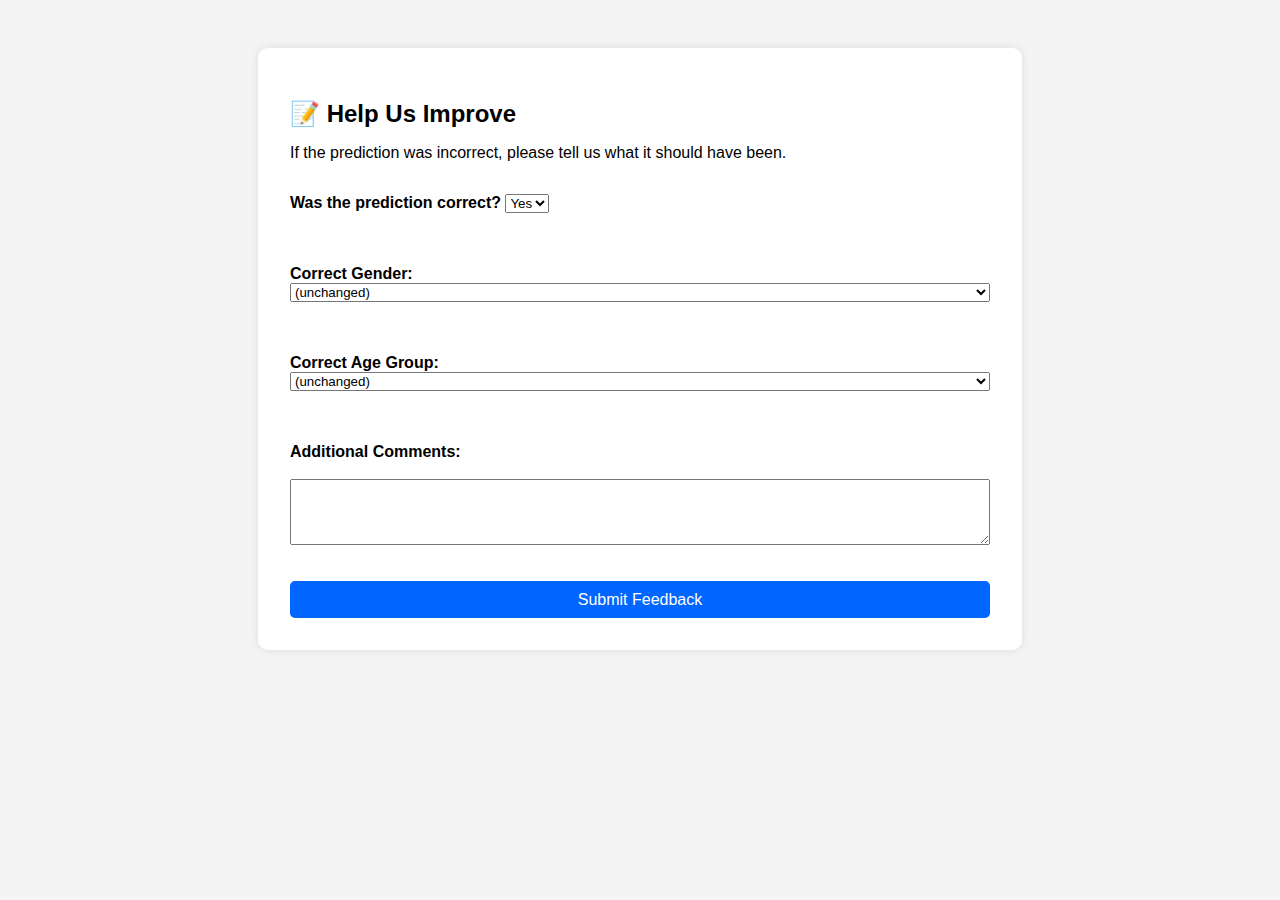
<file: templates/feedback.html>
<!DOCTYPE html>
<html lang="en">
<head>
  <meta charset="UTF-8">
  <title>Feedback – BettaVox</title>
  <link rel="stylesheet" href="/static/css/main.css">
  <link rel="stylesheet" href="/static/css/feedback.css">
</head>
<body>
  <div class="container">
    <h2>📝 Help Us Improve</h2>
    <p>If the prediction was incorrect, please tell us what it should have been.</p>

    <form method="POST" action="/feedback">
      <input type="hidden" name="id" value="{{ prediction_id }}" />
      <label>
        Was the prediction correct?
        <select name="is_correct">
          <option value="1">Yes</option>
          <option value="0">No</option>
        </select>
      </label><br><br>

      <label>Correct Gender:</label>
      <select name="corrected_gender">
        <option value="">(unchanged)</option>
        <option value="Male">Male</option>
        <option value="Female">Female</option>
      </select><br><br>

      <label>Correct Age Group:</label>
      <select name="corrected_age_group">
        <option value="">(unchanged)</option>
        <option value="child">Child</option>
        <option value="teen">Teen</option>
        <option value="adult">Adult</option>
      </select><br><br>

      <label>Additional Comments:</label><br>
      <textarea name="user_feedback" rows="4" cols="50"></textarea><br><br>

      <button type="submit">Submit Feedback</button>
    </form>
  </div>
</body>
</html>
</file>
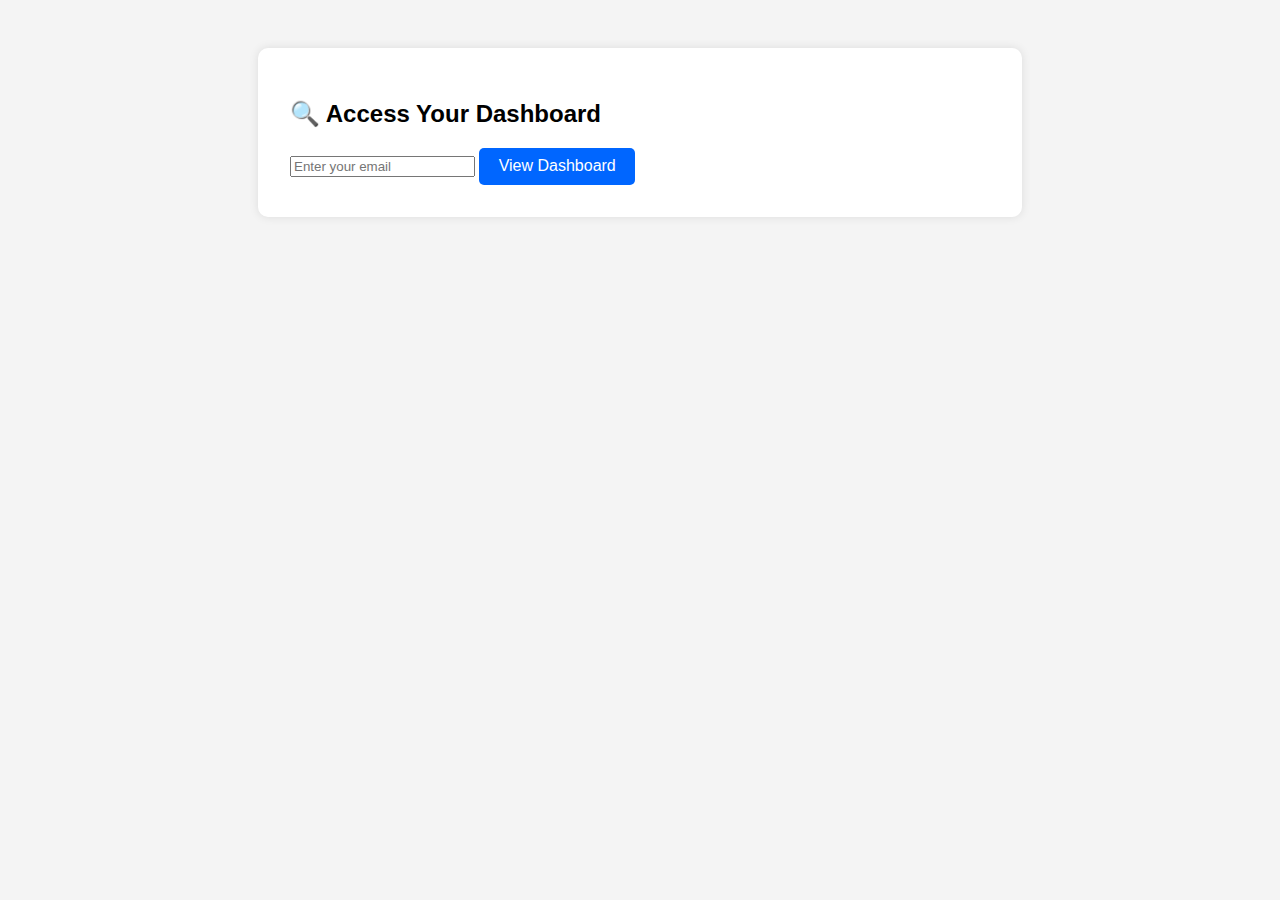
<file: templates/lookup.html>
<!-- lookup.html -->
<!DOCTYPE html>
<html lang="en">
<head>
  <meta charset="UTF-8">
  <title>Access Dashboard - BettaVox</title>
  <link rel="stylesheet" href="/static/css/main.css">
</head>
<body>
  <div class="container">
    <h2>🔍 Access Your Dashboard</h2>
    <form method="POST" action="/dashboard">
      <input type="email" name="email" placeholder="Enter your email" required>
      <button type="submit">View Dashboard</button>
    </form>
  </div>
</body>
</html>
</file>
<file: static/css/main.css>
body {
  font-family: 'Segoe UI', sans-serif;
  background-color: #f4f4f4;
  margin: 0;
  padding: 0;
}

.container {
  max-width: 700px;
  margin: 3rem auto;
  background: #fff;
  padding: 2rem;
  border-radius: 10px;
  box-shadow: 0 0 10px rgba(0,0,0,0.1);
}

button {
  background-color: #0066ff;
  color: white;
  padding: 0.6rem 1.2rem;
  border: none;
  border-radius: 5px;
  cursor: pointer;
  font-size: 1rem;
}

input[type="file"] {
  margin-top: 1rem;
}
.btn {
  background-color: #2e6da4;
  color: white;
  padding: 10px 14px;
  border: none;
  border-radius: 5px;
  text-decoration: none;
}
.btn:hover {
  background-color: #204d74;
}
ul.flashes {
  list-style: none;
  padding: 10px;
}
.success {
  color: green;
}
.error {
  color: red;
}
</file>
<file: static/css/feedback.css>
h2 {
  margin-bottom: 1rem;
}

form {
  display: flex;
  flex-direction: column;
}

label {
  font-weight: bold;
  margin-top: 1rem;
}
</file>
